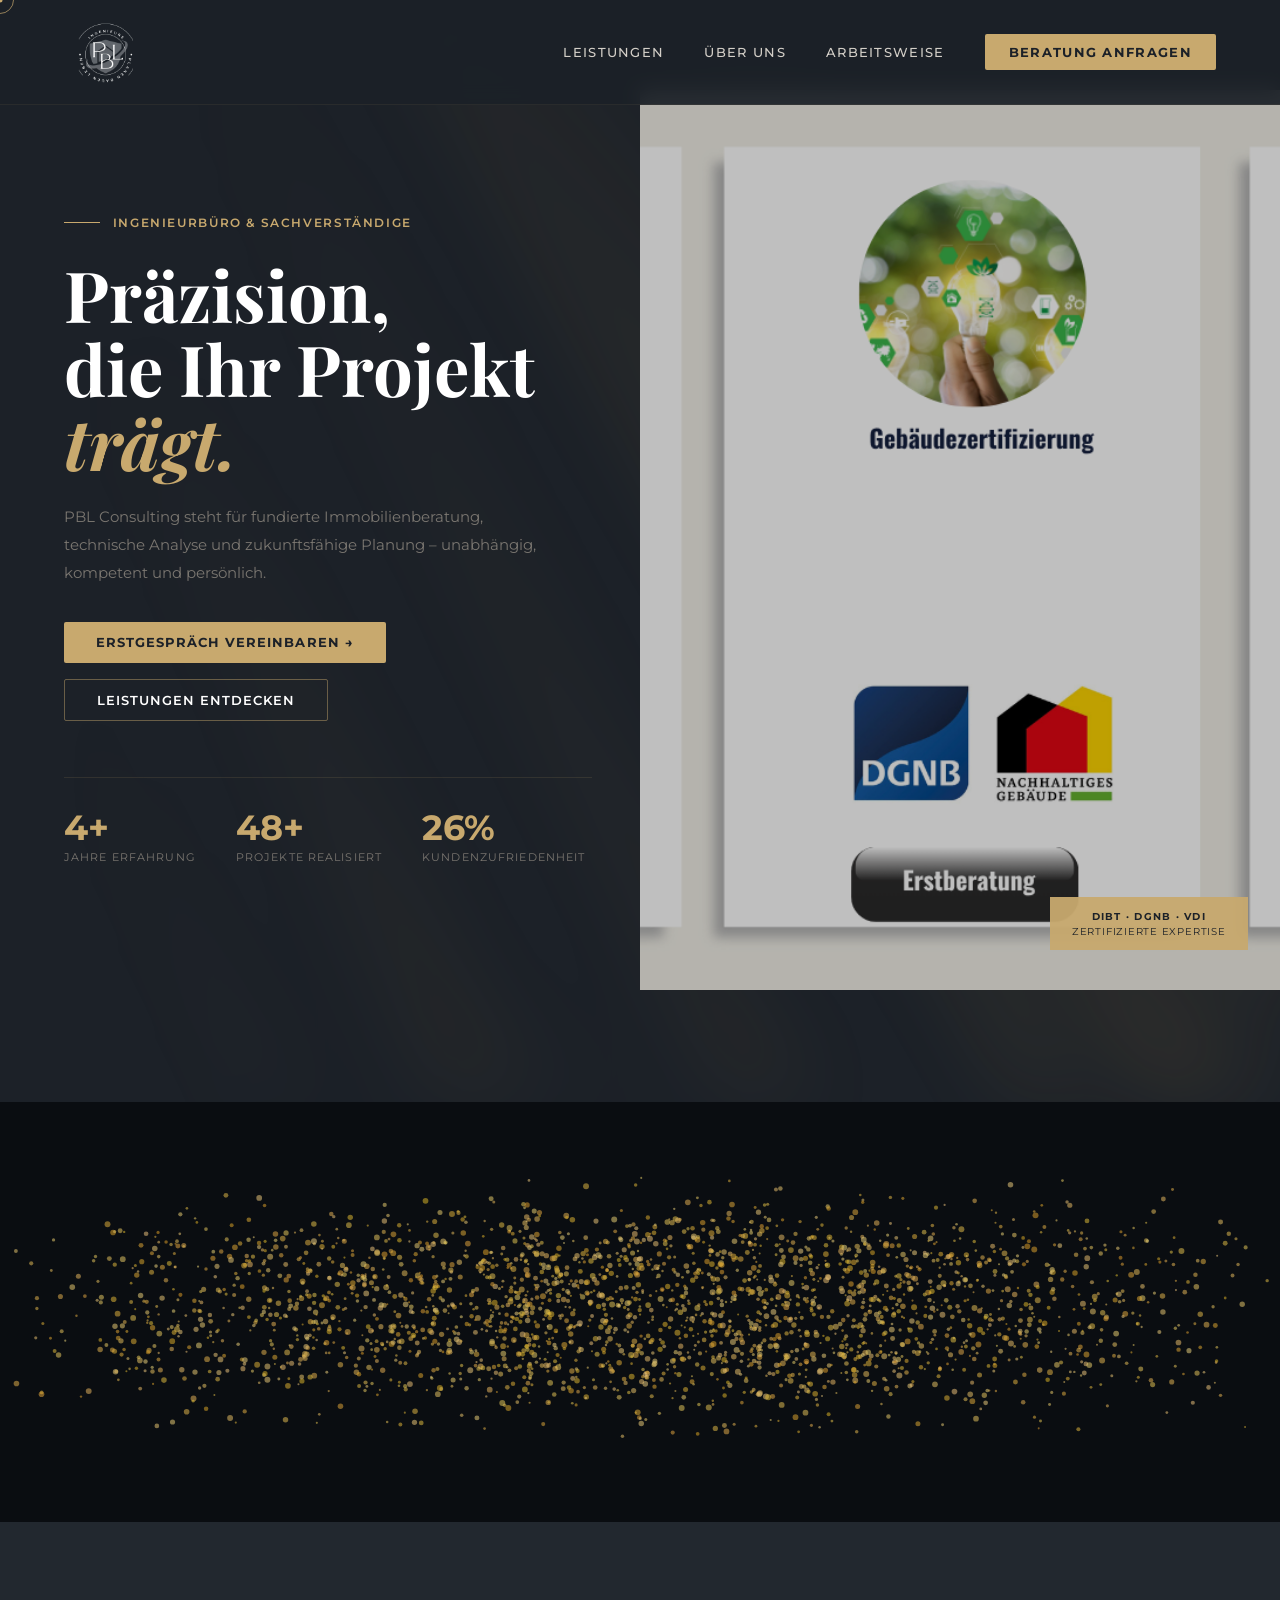
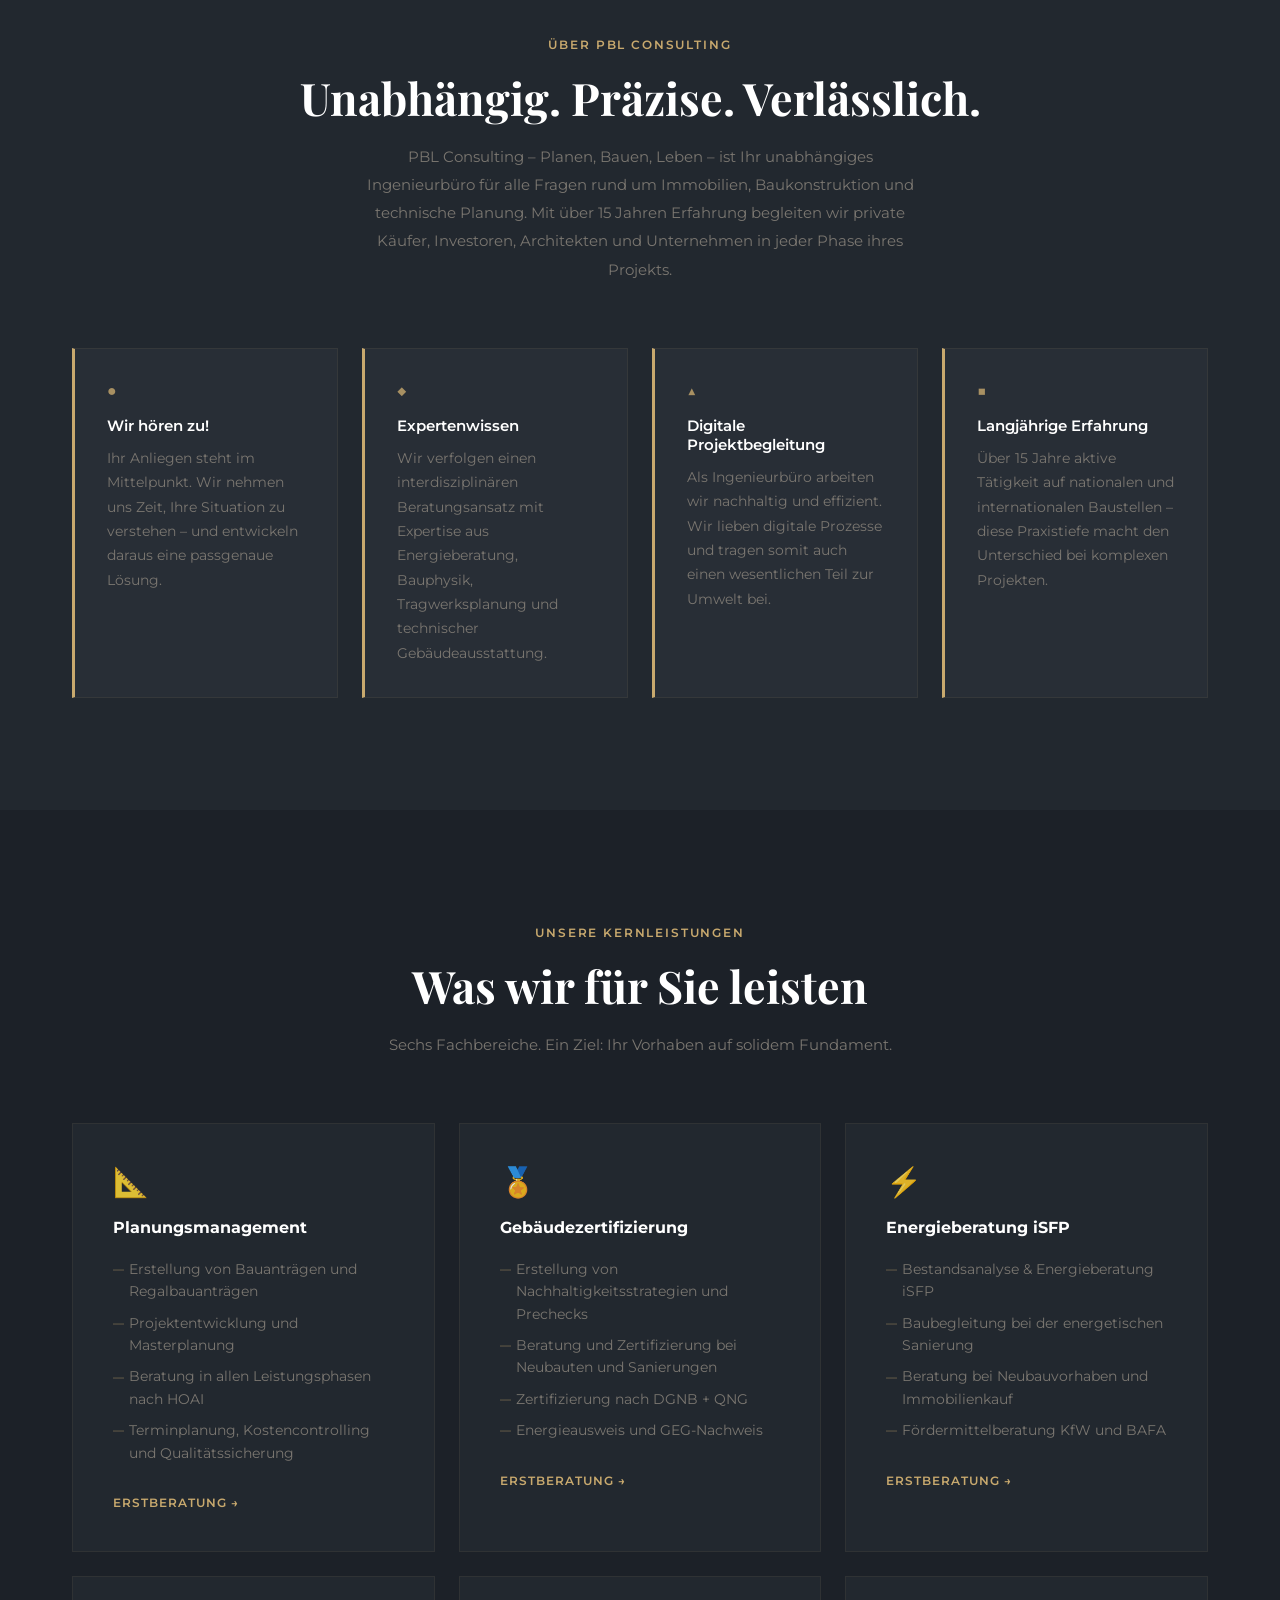
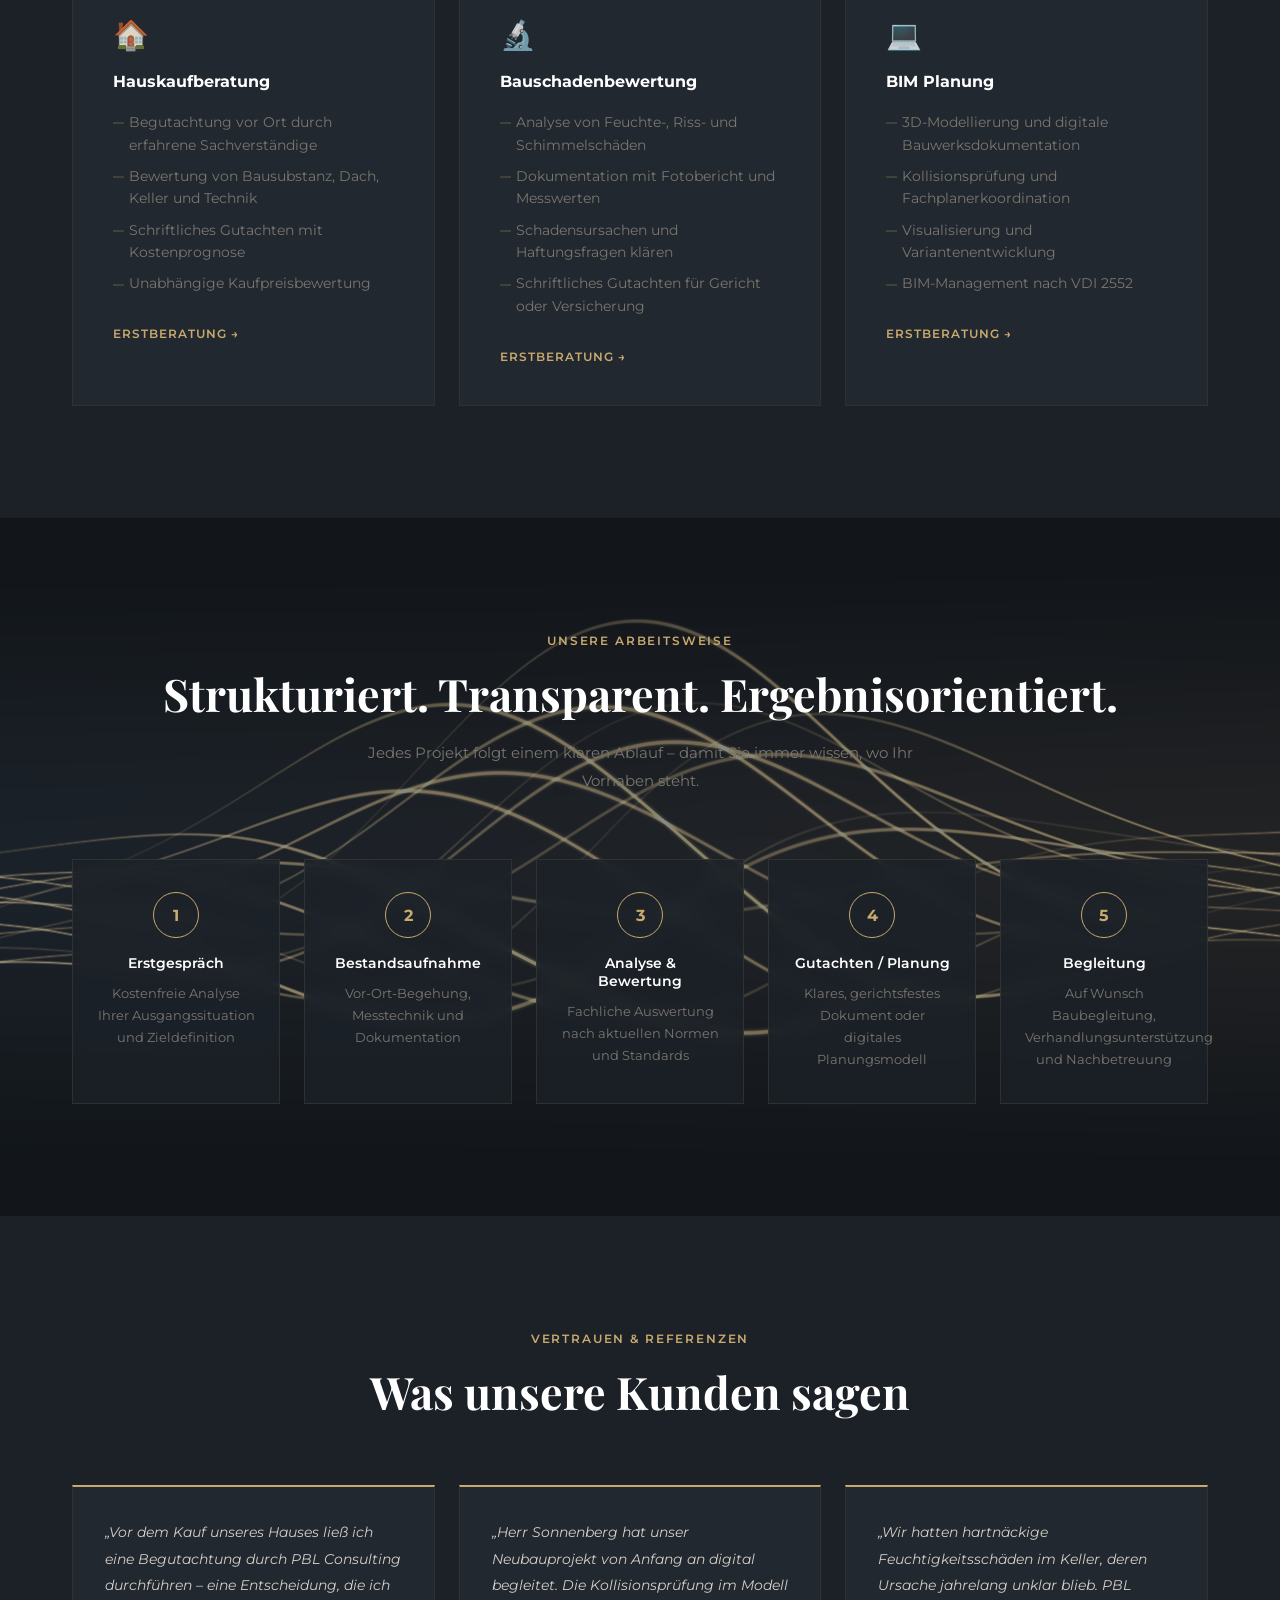
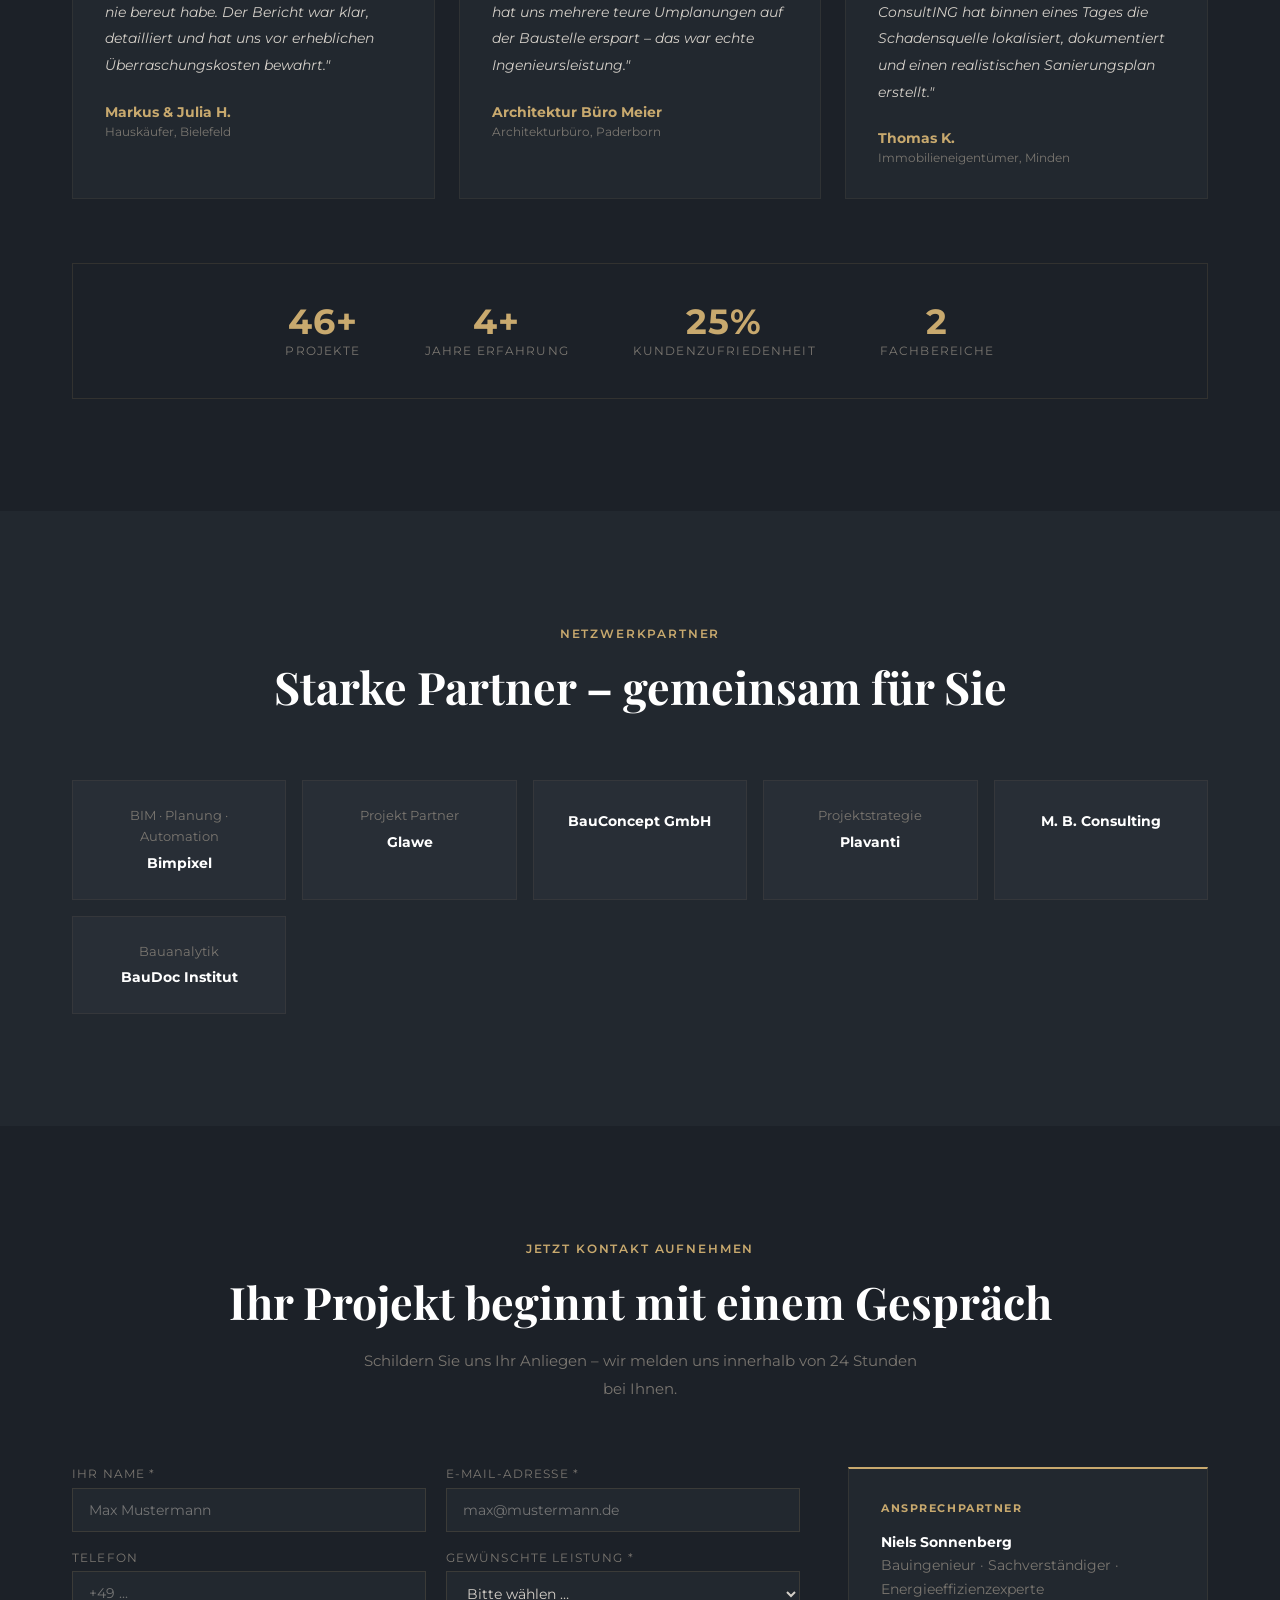
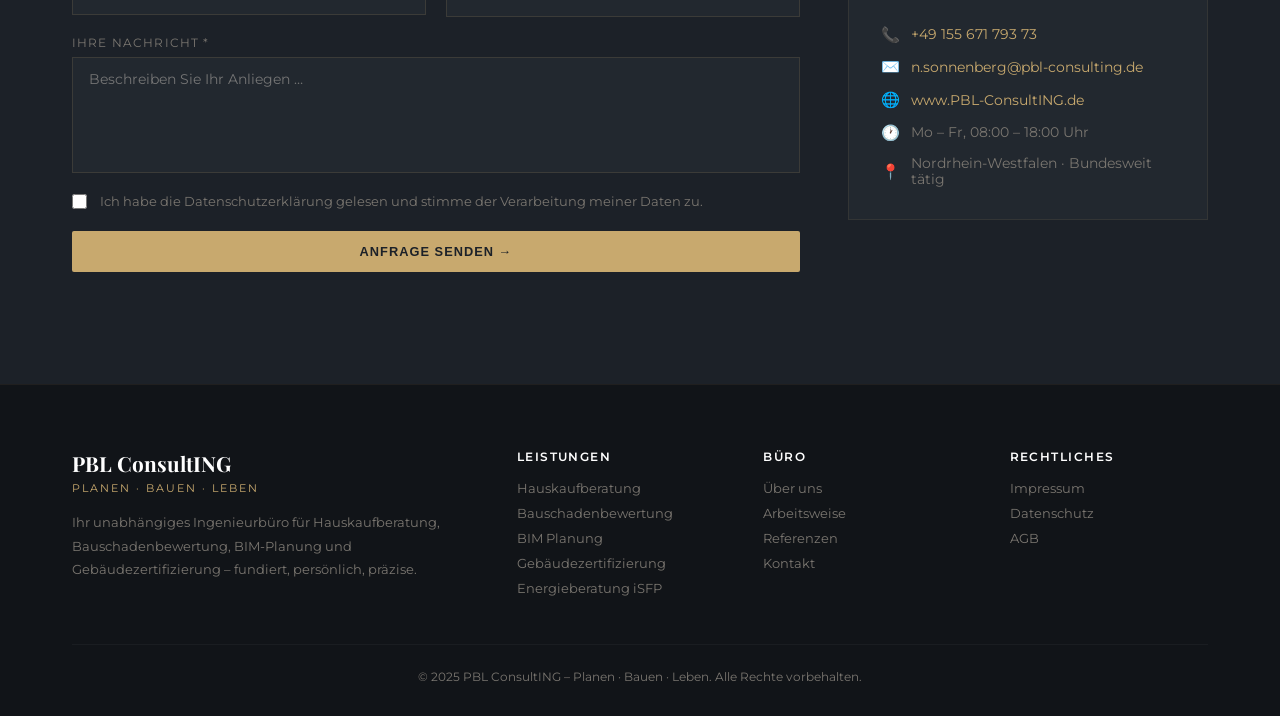
<file: index.html>
<!DOCTYPE html>
<html lang="de">
<head>
  <meta charset="UTF-8">
  <meta name="viewport" content="width=device-width, initial-scale=1.0">
  <title>PBL ConsultING – Hauskaufberatung, Bauschadenbewertung, BIM & Gebäudezertifizierung</title>
  <meta name="description" content="PBL ConsultING – Ihr unabhängiges Ingenieurbüro für Hauskaufberatung, Bauschadenbewertung, BIM-Planung und Gebäudezertifizierung in NRW und bundesweit.">
  <link rel="stylesheet" href="style.css">
  <link rel="preconnect" href="https://fonts.googleapis.com">
  <link rel="preconnect" href="https://fonts.gstatic.com" crossorigin>
  <link href="https://fonts.googleapis.com/css2?family=Montserrat:wght@400;500;600;700&family=Playfair+Display:ital,wght@0,700;1,700&display=swap" rel="stylesheet">
</head>
<body>

  <!-- CURSOR -->
  <div id="cursorGlow"></div>
  <div id="cursorDot"></div>

  <!-- NAV -->
  <nav id="nav">
    <a href="#" class="nav-logo">
      <img src="Bilder/PBL auf schwarz.png" alt="PBL ConsultING Logo" id="navLogo">
    </a>
    <div class="nav-links">
      <a href="#leistungen">Leistungen</a>
      <a href="#ueber-uns">Über uns</a>
      <a href="#prozess">Arbeitsweise</a>
      <a href="#kontakt" class="nav-cta">Beratung anfragen</a>
    </div>
    <button class="nav-burger" onclick="toggleMenu()" aria-label="Menü">
      <span></span><span></span><span></span>
    </button>
  </nav>

  <!-- MOBILE MENU -->
  <div id="mobileMenu">
    <button class="close-btn" onclick="toggleMenu()">✕</button>
    <a href="#leistungen" onclick="toggleMenu()">Leistungen</a>
    <a href="#ueber-uns" onclick="toggleMenu()">Über uns</a>
    <a href="#prozess" onclick="toggleMenu()">Arbeitsweise</a>
    <a href="#kontakt" onclick="toggleMenu()">Beratung anfragen</a>
  </div>

  <!-- HERO -->
  <section id="hero">
    <canvas id="heroCanvas"></canvas>
    <div class="hero-left reveal">
      <div class="hero-badge-row">
        <span class="hero-badge-line"></span>
        <span class="hero-badge-text">Ingenieurbüro &amp; Sachverständige</span>
      </div>
      <h1>Präzision,<br>die Ihr Projekt<br><em>trägt.</em></h1>
      <p>PBL Consulting steht für fundierte Immobilienberatung, technische Analyse und zukunftsfähige Planung – unabhängig, kompetent und persönlich.</p>
      <div class="hero-btns">
        <a href="#kontakt" class="btn-primary">Erstgespräch vereinbaren →</a>
        <a href="#leistungen" class="btn-outline">Leistungen entdecken</a>
      </div>
      <div class="hero-stats">
        <div class="stat"><span class="stat-num">15+</span><span class="stat-label">Jahre Erfahrung</span></div>
        <div class="stat"><span class="stat-num">180+</span><span class="stat-label">Projekte realisiert</span></div>
        <div class="stat"><span class="stat-num">98%</span><span class="stat-label">Kundenzufriedenheit</span></div>
      </div>
    </div>
    <div class="hero-right">
      <img src="Bilder/Service.png" alt="PBL ConsultING Fahrzeug">
      <div class="hero-cert-badge">
        <div class="cert-title">DIBt · DGNB · VDI</div>
        <div class="cert-sub">Zertifizierte Expertise</div>
      </div>
    </div>
  </section>

  <!-- PARTIKEL-TEXT -->
  <section id="partikel-section">
    <canvas id="partikelCanvas"></canvas>
  </section>

  <!-- ÜBER UNS -->
  <section id="ueber-uns">
    <div class="container">
      <div class="section-header reveal">
        <span class="section-tag">Über PBL Consulting</span>
        <h2>Unabhängig. Präzise. Verlässlich.</h2>
        <p>PBL Consulting – Planen, Bauen, Leben – ist Ihr unabhängiges Ingenieurbüro für alle Fragen rund um Immobilien, Baukonstruktion und technische Planung. Mit über 15 Jahren Erfahrung begleiten wir private Käufer, Investoren, Architekten und Unternehmen in jeder Phase ihres Projekts.</p>
      </div>
      <div class="about-grid">
        <div class="about-card reveal"><div class="about-icon">●</div><h3>Wir hören zu!</h3><p>Ihr Anliegen steht im Mittelpunkt. Wir nehmen uns Zeit, Ihre Situation zu verstehen – und entwickeln daraus eine passgenaue Lösung.</p></div>
        <div class="about-card reveal"><div class="about-icon">◆</div><h3>Expertenwissen</h3><p>Wir verfolgen einen interdisziplinären Beratungsansatz mit Expertise aus Energieberatung, Bauphysik, Tragwerksplanung und technischer Gebäudeausstattung.</p></div>
        <div class="about-card reveal"><div class="about-icon">▲</div><h3>Digitale Projektbegleitung</h3><p>Als Ingenieurbüro arbeiten wir nachhaltig und effizient. Wir lieben digitale Prozesse und tragen somit auch einen wesentlichen Teil zur Umwelt bei.</p></div>
        <div class="about-card reveal"><div class="about-icon">■</div><h3>Langjährige Erfahrung</h3><p>Über 15 Jahre aktive Tätigkeit auf nationalen und internationalen Baustellen – diese Praxistiefe macht den Unterschied bei komplexen Projekten.</p></div>
      </div>
    </div>
  </section>

  <!-- LEISTUNGEN -->
  <section id="leistungen">
    <div class="container">
      <div class="section-header reveal">
        <span class="section-tag">Unsere Kernleistungen</span>
        <h2>Was wir für Sie leisten</h2>
        <p>Sechs Fachbereiche. Ein Ziel: Ihr Vorhaben auf solidem Fundament.</p>
      </div>
      <div class="leistungen-grid">
        <div class="leistung-card reveal" id="card-planungsmanagement">
          <div class="card-icon">📐</div>
          <h3>Planungsmanagement</h3>
          <ul>
            <li>Erstellung von Bauanträgen und Regalbauanträgen</li>
            <li>Projektentwicklung und Masterplanung</li>
            <li>Beratung in allen Leistungsphasen nach HOAI</li>
            <li>Terminplanung, Kostencontrolling und Qualitätssicherung</li>
          </ul>
          <a href="#kontakt" class="card-link">Erstberatung →</a>
        </div>
        <div class="leistung-card reveal" id="card-gebaeudezertefizierung">
          <div class="card-icon">🏅</div>
          <h3>Gebäudezertifizierung</h3>
          <ul>
            <li>Erstellung von Nachhaltigkeitsstrategien und Prechecks</li>
            <li>Beratung und Zertifizierung bei Neubauten und Sanierungen</li>
            <li>Zertifizierung nach DGNB + QNG</li>
            <li>Energieausweis und GEG-Nachweis</li>
          </ul>
          <a href="#kontakt" class="card-link">Erstberatung →</a>
        </div>
        <div class="leistung-card reveal" id="card-energieberatung">
          <div class="card-icon">⚡</div>
          <h3>Energieberatung iSFP</h3>
          <ul>
            <li>Bestandsanalyse & Energieberatung iSFP</li>
            <li>Baubegleitung bei der energetischen Sanierung</li>
            <li>Beratung bei Neubauvorhaben und Immobilienkauf</li>
            <li>Fördermittelberatung KfW und BAFA</li>
          </ul>
          <a href="#kontakt" class="card-link">Erstberatung →</a>
        </div>
        <div class="leistung-card reveal" id="card-hauskaufberatung">
          <div class="card-icon">🏠</div>
          <h3>Hauskaufberatung</h3>
          <ul>
            <li>Begutachtung vor Ort durch erfahrene Sachverständige</li>
            <li>Bewertung von Bausubstanz, Dach, Keller und Technik</li>
            <li>Schriftliches Gutachten mit Kostenprognose</li>
            <li>Unabhängige Kaufpreisbewertung</li>
          </ul>
          <a href="#kontakt" class="card-link">Erstberatung →</a>
        </div>
        <div class="leistung-card reveal" id="card-bauschadenbewertung">
          <div class="card-icon">🔬</div>
          <h3>Bauschadenbewertung</h3>
          <ul>
            <li>Analyse von Feuchte-, Riss- und Schimmelschäden</li>
            <li>Dokumentation mit Fotobericht und Messwerten</li>
            <li>Schadensursachen und Haftungsfragen klären</li>
            <li>Schriftliches Gutachten für Gericht oder Versicherung</li>
          </ul>
          <a href="#kontakt" class="card-link">Erstberatung →</a>
        </div>
        <div class="leistung-card reveal" id="card-bim">
          <div class="card-icon">💻</div>
          <h3>BIM Planung</h3>
          <ul>
            <li>3D-Modellierung und digitale Bauwerksdokumentation</li>
            <li>Kollisionsprüfung und Fachplanerkoordination</li>
            <li>Visualisierung und Variantenentwicklung</li>
            <li>BIM-Management nach VDI 2552</li>
          </ul>
          <a href="#kontakt" class="card-link">Erstberatung →</a>
        </div>
      </div>
    </div>
  </section>

  <!-- PROZESS -->
  <section id="prozess">
    <canvas id="shaderCanvas"></canvas>
    <div class="container" style="position:relative;z-index:1;">
      <div class="section-header reveal">
        <span class="section-tag">Unsere Arbeitsweise</span>
        <h2>Strukturiert. Transparent. Ergebnisorientiert.</h2>
        <p>Jedes Projekt folgt einem klaren Ablauf – damit Sie immer wissen, wo Ihr Vorhaben steht.</p>
      </div>
      <div class="prozess-steps">
        <div class="prozess-step reveal"><div class="step-num">1</div><h3>Erstgespräch</h3><p>Kostenfreie Analyse Ihrer Ausgangssituation und Zieldefinition</p></div>
        <div class="prozess-step reveal"><div class="step-num">2</div><h3>Bestandsaufnahme</h3><p>Vor-Ort-Begehung, Messtechnik und Dokumentation</p></div>
        <div class="prozess-step reveal"><div class="step-num">3</div><h3>Analyse & Bewertung</h3><p>Fachliche Auswertung nach aktuellen Normen und Standards</p></div>
        <div class="prozess-step reveal"><div class="step-num">4</div><h3>Gutachten / Planung</h3><p>Klares, gerichtsfestes Dokument oder digitales Planungsmodell</p></div>
        <div class="prozess-step reveal"><div class="step-num">5</div><h3>Begleitung</h3><p>Auf Wunsch Baubegleitung, Verhandlungsunterstützung und Nachbetreuung</p></div>
      </div>
    </div>
  </section>

  <!-- REFERENZEN -->
  <section id="referenzen">
    <div class="container">
      <div class="section-header reveal">
        <span class="section-tag">Vertrauen & Referenzen</span>
        <h2>Was unsere Kunden sagen</h2>
      </div>
      <div class="testimonials-grid">
        <div class="testimonial-card reveal">
          <p class="quote">„Vor dem Kauf unseres Hauses ließ ich eine Begutachtung durch PBL Consulting durchführen – eine Entscheidung, die ich nie bereut habe. Der Bericht war klar, detailliert und hat uns vor erheblichen Überraschungskosten bewahrt."</p>
          <div class="testimonial-author"><strong>Markus & Julia H.</strong><span>Hauskäufer, Bielefeld</span></div>
        </div>
        <div class="testimonial-card reveal">
          <p class="quote">„Herr Sonnenberg hat unser Neubauprojekt von Anfang an digital begleitet. Die Kollisionsprüfung im Modell hat uns mehrere teure Umplanungen auf der Baustelle erspart – das war echte Ingenieursleistung."</p>
          <div class="testimonial-author"><strong>Architektur Büro Meier</strong><span>Architekturbüro, Paderborn</span></div>
        </div>
        <div class="testimonial-card reveal">
          <p class="quote">„Wir hatten hartnäckige Feuchtigkeitsschäden im Keller, deren Ursache jahrelang unklar blieb. PBL ConsultING hat binnen eines Tages die Schadensquelle lokalisiert, dokumentiert und einen realistischen Sanierungsplan erstellt."</p>
          <div class="testimonial-author"><strong>Thomas K.</strong><span>Immobilieneigentümer, Minden</span></div>
        </div>
      </div>
      <div class="trust-stats reveal">
        <div class="trust-stat"><span>180+</span>Projekte</div>
        <div class="trust-stat"><span>15+</span>Jahre Erfahrung</div>
        <div class="trust-stat"><span>98%</span>Kundenzufriedenheit</div>
        <div class="trust-stat"><span>6</span>Fachbereiche</div>
      </div>
    </div>
  </section>

  <!-- PARTNER -->
  <section id="partner">
    <div class="container">
      <div class="section-header reveal">
        <span class="section-tag">Netzwerkpartner</span>
        <h2>Starke Partner – gemeinsam für Sie</h2>
      </div>
      <div class="partner-grid reveal">
        <div class="partner-card">BIM · Planung · Automation<br><strong>Bimpixel</strong></div>
        <div class="partner-card">Projekt Partner<br><strong>Glawe</strong></div>
        <div class="partner-card"><strong>BauConcept GmbH</strong></div>
        <div class="partner-card">Projektstrategie<br><strong>Plavanti</strong></div>
        <div class="partner-card"><strong>M. B. Consulting</strong></div>
        <div class="partner-card">Bauanalytik<br><strong>BauDoc Institut</strong></div>
      </div>
    </div>
  </section>

  <!-- KONTAKT -->
  <section id="kontakt">
    <div class="container">
      <div class="section-header reveal">
        <span class="section-tag">Jetzt Kontakt aufnehmen</span>
        <h2>Ihr Projekt beginnt mit einem Gespräch</h2>
        <p>Schildern Sie uns Ihr Anliegen – wir melden uns innerhalb von 24 Stunden bei Ihnen.</p>
      </div>
      <div class="kontakt-grid">
        <form class="kontakt-form reveal" onsubmit="handleSubmit(event)">
          <div class="form-row">
            <div class="form-group">
              <label>Ihr Name *</label>
              <input type="text" required placeholder="Max Mustermann">
            </div>
            <div class="form-group">
              <label>E-Mail-Adresse *</label>
              <input type="email" required placeholder="max@mustermann.de">
            </div>
          </div>
          <div class="form-row">
            <div class="form-group">
              <label>Telefon</label>
              <input type="tel" placeholder="+49 ...">
            </div>
            <div class="form-group">
              <label>Gewünschte Leistung *</label>
              <select required>
                <option value="">Bitte wählen …</option>
                <option>Hauskaufberatung</option>
                <option>Bauschadenbewertung</option>
                <option>BIM Planung</option>
                <option>Gebäudezertifizierung</option>
                <option>Energieberatung iSFP</option>
                <option>Planungsmanagement</option>
                <option>Allgemeine Anfrage</option>
              </select>
            </div>
          </div>
          <div class="form-group">
            <label>Ihre Nachricht *</label>
            <textarea rows="5" required placeholder="Beschreiben Sie Ihr Anliegen …"></textarea>
          </div>
          <div class="form-check">
            <input type="checkbox" id="dsgvo" required>
            <label for="dsgvo">Ich habe die Datenschutzerklärung gelesen und stimme der Verarbeitung meiner Daten zu.</label>
          </div>
          <button type="submit" class="btn-primary">Anfrage senden →</button>
          <div id="form-success" style="display:none;" class="form-success">✓ Vielen Dank! Wir melden uns schnellstmöglich bei Ihnen.</div>
        </form>
        <div class="kontakt-info reveal">
          <div class="info-card">
            <h3>Ansprechpartner</h3>
            <p><strong>Niels Sonnenberg</strong><br>Bauingenieur · Sachverständiger · Energieeffizienzexperte</p>
            <div class="info-items">
              <div class="info-item"><span>📞</span><a href="tel:+4915567179373">+49 155 671 793 73</a></div>
              <div class="info-item"><span>✉️</span><a href="mailto:n.sonnenberg@pbl-consulting.de">n.sonnenberg@pbl-consulting.de</a></div>
              <div class="info-item"><span>🌐</span><a href="https://www.PBL-ConsultING.de">www.PBL-ConsultING.de</a></div>
              <div class="info-item"><span>🕐</span><span>Mo – Fr, 08:00 – 18:00 Uhr</span></div>
              <div class="info-item"><span>📍</span><span>Nordrhein-Westfalen · Bundesweit tätig</span></div>
            </div>
          </div>
        </div>
      </div>
    </div>
  </section>

  <!-- FOOTER -->
  <footer>
    <div class="container">
      <div class="footer-grid">
        <div class="footer-brand">
          <p class="footer-logo-text">PBL ConsultING</p>
          <p class="footer-tagline">Planen · Bauen · Leben</p>
          <p>Ihr unabhängiges Ingenieurbüro für Hauskaufberatung, Bauschadenbewertung, BIM-Planung und Gebäudezertifizierung – fundiert, persönlich, präzise.</p>
        </div>
        <div class="footer-col">
          <h4>Leistungen</h4>
          <a href="#hauskaufberatung">Hauskaufberatung</a>
          <a href="#bauschadenbewertung">Bauschadenbewertung</a>
          <a href="#bim">BIM Planung</a>
          <a href="#gebaeudezertefizierung">Gebäudezertifizierung</a>
          <a href="#energieberatung">Energieberatung iSFP</a>
        </div>
        <div class="footer-col">
          <h4>Büro</h4>
          <a href="#ueber-uns">Über uns</a>
          <a href="#prozess">Arbeitsweise</a>
          <a href="#referenzen">Referenzen</a>
          <a href="#kontakt">Kontakt</a>
        </div>
        <div class="footer-col">
          <h4>Rechtliches</h4>
          <a href="#">Impressum</a>
          <a href="#">Datenschutz</a>
          <a href="#">AGB</a>
        </div>
      </div>
      <div class="footer-bottom">
        <p>© 2025 PBL ConsultING – Planen · Bauen · Leben. Alle Rechte vorbehalten.</p>
      </div>
    </div>
  </footer>

  <script src="animations.js"></script>
  <script src="main.js"></script>
</body>
</html>
</file>
<file: style.css>
/* ============================================
   PBL ConsultING – style.css (v2 – nah am Original)
   ============================================ */

*, *::before, *::after { box-sizing: border-box; margin: 0; padding: 0; }

:root {
  --gold: #c8a96e;
  --gold-light: #d9be8a;
  --gold-dark: #a88848;
  --dark: #1c2128;
  --dark-2: #22282f;
  --dark-3: #282e36;
  --dark-nav: rgba(28,33,40,0.92);
  --text: #d4cfc8;
  --text-muted: #7a7670;
  --white: #ffffff;
  --font: 'Montserrat', sans-serif;
  --serif: 'Playfair Display', serif;
}

html { scroll-behavior: smooth; }
body { font-family: var(--font); background: var(--dark); color: var(--text); overflow-x: hidden; cursor: none; }

/* CURSOR */
#cursorGlow { position: fixed; width: 28px; height: 28px; border: 1.5px solid rgba(200,169,110,0.7); border-radius: 50%; pointer-events: none; transform: translate(-50%,-50%); z-index: 9999; transition: width .2s, height .2s; }
#cursorDot { position: fixed; width: 5px; height: 5px; background: var(--gold); border-radius: 50%; pointer-events: none; transform: translate(-50%,-50%); z-index: 10000; }

/* NAV */
nav { position: fixed; top: 0; left: 0; right: 0; z-index: 100; display: flex; align-items: center; justify-content: space-between; padding: 0.75rem 4rem; background: var(--dark-nav); backdrop-filter: blur(10px); border-bottom: 1px solid rgba(200,169,110,0.08); transition: padding .3s; }
nav.scrolled { padding: 0.55rem 4rem; }
.nav-logo img { height: 80px; width: auto; display: block; }
.nav-links { display: flex; align-items: center; gap: 2.5rem; }
.nav-links a { color: var(--text); text-decoration: none; font-size: .82rem; font-weight: 500; letter-spacing: .1em; text-transform: uppercase; transition: color .2s; }
.nav-links a:hover { color: var(--gold); }
.nav-cta { background: var(--gold) !important; color: var(--dark) !important; padding: .65rem 1.5rem; font-weight: 700 !important; letter-spacing: .08em; border-radius: 2px; transition: background .2s !important; }
.nav-cta:hover { background: var(--gold-light) !important; }
.nav-burger { display: none; flex-direction: column; gap: 5px; background: none; border: none; cursor: pointer; padding: 4px; }
.nav-burger span { display: block; width: 22px; height: 2px; background: var(--text); border-radius: 1px; }

/* MOBILE MENU */
#mobileMenu { position: fixed; inset: 0; background: var(--dark-2); z-index: 200; display: flex; flex-direction: column; align-items: center; justify-content: center; gap: 2rem; transform: translateX(100%); transition: transform .3s; }
#mobileMenu.open { transform: translateX(0); }
#mobileMenu a { font-size: 1.4rem; color: var(--text); text-decoration: none; letter-spacing: .08em; text-transform: uppercase; }
#mobileMenu a:hover { color: var(--gold); }
.close-btn { position: absolute; top: 2rem; right: 2rem; background: none; border: none; color: var(--text); font-size: 1.5rem; cursor: pointer; }

/* HERO – zweispaltig wie Original */
#hero { position: relative; min-height: 100vh; display: grid; grid-template-columns: 1fr 1fr; align-items: center; padding-top: 90px; overflow: hidden; }
#heroCanvas { position: absolute; inset: 0; width: 100%; height: 100%; pointer-events: none; filter: blur(40px); z-index: 0; }
.hero-left { position: relative; z-index: 1; padding: 5rem 3rem 5rem 4rem; display: flex; flex-direction: column; justify-content: center; }
.hero-right { position: relative; z-index: 1; height: 100%; min-height: 100vh; overflow: hidden; }
.hero-right img { width: 100%; height: 100%; object-fit: cover; object-position: center; display: block; filter: brightness(0.75); }
.hero-badge-row { display: flex; align-items: center; gap: .8rem; margin-bottom: 1.8rem; }
.hero-badge-line { width: 36px; height: 1px; background: var(--gold); }
.hero-badge-text { color: var(--gold); font-size: .72rem; letter-spacing: .14em; text-transform: uppercase; font-weight: 600; }
.hero-left h1 { font-family: var(--serif); font-size: clamp(2.8rem, 5.5vw, 4.8rem); line-height: 1.05; font-weight: 700; color: var(--white); margin-bottom: 1.4rem; }
.hero-left h1 em { color: var(--gold); font-style: italic; }
.hero-left p { font-size: .95rem; line-height: 1.85; color: var(--text-muted); margin-bottom: 2.2rem; max-width: 480px; }
.hero-btns { display: flex; gap: 1rem; flex-wrap: wrap; }
.hero-stats { display: flex; gap: 2.5rem; margin-top: 3.5rem; padding-top: 2rem; border-top: 1px solid rgba(200,169,110,0.12); }
.stat { display: flex; flex-direction: column; }
.stat-num { font-size: 2.2rem; font-weight: 700; color: var(--gold); line-height: 1; }
.stat-label { font-size: .7rem; color: var(--text-muted); text-transform: uppercase; letter-spacing: .1em; margin-top: .3rem; }
.hero-cert-badge { position: absolute; bottom: 2.5rem; right: 2rem; z-index: 2; background: rgba(200,169,110,0.95); color: var(--dark); padding: .8rem 1.4rem; text-align: center; }
.hero-cert-badge .cert-title { font-size: .65rem; font-weight: 700; letter-spacing: .12em; text-transform: uppercase; }
.hero-cert-badge .cert-sub { font-size: .6rem; letter-spacing: .08em; text-transform: uppercase; margin-top: .2rem; }

/* PARTIKEL SECTION */
#partikel-section { height: 420px; position: relative; background: #141920; overflow: hidden; }
#partikelCanvas { position: absolute; inset: 0; width: 100%; height: 100%; }

/* BUTTONS */
.btn-primary { display: inline-block; padding: .8rem 2rem; background: var(--gold); color: var(--dark); font-weight: 700; font-size: .8rem; letter-spacing: .08em; text-transform: uppercase; text-decoration: none; border: none; cursor: pointer; border-radius: 2px; transition: background .2s; }
.btn-primary:hover { background: var(--gold-light); }
.btn-outline { display: inline-block; padding: .8rem 2rem; border: 1px solid rgba(200,169,110,0.45); color: var(--white); font-weight: 600; font-size: .8rem; letter-spacing: .08em; text-transform: uppercase; text-decoration: none; border-radius: 2px; transition: border-color .2s, background .2s; }
.btn-outline:hover { border-color: var(--gold); background: rgba(200,169,110,0.07); }

/* CONTAINER & SECTIONS */
.container { max-width: 1200px; margin: 0 auto; padding: 0 2rem; }
section { padding: 7rem 0; }

/* SECTION HEADER */
.section-header { text-align: center; margin-bottom: 4rem; }
.section-tag { display: inline-block; color: var(--gold); font-size: .72rem; letter-spacing: .16em; text-transform: uppercase; margin-bottom: 1rem; font-weight: 600; }
.section-header h2 { font-family: var(--serif); font-size: clamp(2rem, 3.5vw, 2.8rem); color: var(--white); margin-bottom: 1rem; font-weight: 700; }
.section-header p { font-size: .95rem; color: var(--text-muted); max-width: 560px; margin: 0 auto; line-height: 1.85; }

/* ÜBER UNS */
#ueber-uns { background: var(--dark-2); }
.about-grid { display: grid; grid-template-columns: repeat(auto-fit, minmax(240px,1fr)); gap: 1.5rem; }
.about-card { background: var(--dark-3); padding: 2rem; border: 1px solid rgba(200,169,110,0.08); border-left: 3px solid var(--gold); transition: transform .3s; }
.about-card:hover { transform: translateY(-4px); }
.about-icon { color: var(--gold); font-size: 1rem; margin-bottom: 1rem; opacity: .8; }
.about-card h3 { color: var(--white); font-size: .95rem; font-weight: 600; margin-bottom: .7rem; }
.about-card p { color: var(--text-muted); font-size: .87rem; line-height: 1.75; }

/* LEISTUNGEN */
#leistungen { background: var(--dark); }
.leistungen-grid { display: grid; grid-template-columns: repeat(auto-fit, minmax(340px,1fr)); gap: 1.5rem; }
.leistung-card { background: var(--dark-2); padding: 2.5rem; border: 1px solid rgba(200,169,110,0.08); transition: transform .3s, border-color .3s; }
.leistung-card:hover { transform: translateY(-5px); border-color: rgba(200,169,110,0.3); }
.card-icon { font-size: 1.8rem; margin-bottom: 1.2rem; opacity: .85; }
.leistung-card h3 { color: var(--white); font-size: 1rem; font-weight: 700; margin-bottom: 1rem; }
.leistung-card ul { list-style: none; margin-bottom: 1.5rem; }
.leistung-card ul li { color: var(--text-muted); font-size: .85rem; line-height: 1.65; padding: .28rem 0 .28rem 1rem; position: relative; }
.leistung-card ul li::before { content: '—'; position: absolute; left: 0; color: var(--gold); font-size: .7rem; top: .42rem; opacity: .7; }
.card-link { color: var(--gold); font-size: .78rem; font-weight: 600; text-decoration: none; letter-spacing: .08em; text-transform: uppercase; transition: letter-spacing .2s; }
.card-link:hover { letter-spacing: .12em; }

/* PROZESS */
#prozess { background: var(--dark-2); position: relative; overflow: hidden; }
#shaderCanvas { position: absolute; inset: 0; width: 100%; height: 100%; opacity: .45; z-index: 0; }
.prozess-steps { display: grid; grid-template-columns: repeat(auto-fit, minmax(190px,1fr)); gap: 1.5rem; }
.prozess-step { background: rgba(28,33,40,0.85); padding: 2rem 1.5rem; border: 1px solid rgba(200,169,110,0.12); text-align: center; backdrop-filter: blur(8px); transition: transform .3s; }
.prozess-step:hover { transform: translateY(-4px); }
.step-num { width: 46px; height: 46px; border-radius: 50%; border: 1.5px solid var(--gold); color: var(--gold); font-size: 1rem; font-weight: 700; display: flex; align-items: center; justify-content: center; margin: 0 auto 1rem; }
.prozess-step h3 { color: var(--white); font-size: .9rem; font-weight: 600; margin-bottom: .7rem; }
.prozess-step p { color: var(--text-muted); font-size: .83rem; line-height: 1.65; }

/* REFERENZEN */
#referenzen { background: var(--dark); }
.testimonials-grid { display: grid; grid-template-columns: repeat(auto-fit, minmax(300px,1fr)); gap: 1.5rem; margin-bottom: 4rem; }
.testimonial-card { background: var(--dark-2); padding: 2rem; border: 1px solid rgba(200,169,110,0.08); border-top: 2px solid var(--gold); }
.quote { color: var(--text); font-size: .9rem; line-height: 1.85; margin-bottom: 1.5rem; font-style: italic; }
.testimonial-author strong { color: var(--gold); font-size: .88rem; display: block; }
.testimonial-author span { color: var(--text-muted); font-size: .78rem; }
.trust-stats { display: flex; justify-content: center; gap: 4rem; flex-wrap: wrap; padding: 2.5rem; border: 1px solid rgba(200,169,110,0.12); }
.trust-stat { text-align: center; color: var(--text-muted); font-size: .72rem; text-transform: uppercase; letter-spacing: .1em; }
.trust-stat span { font-size: 2.2rem; font-weight: 700; color: var(--gold); display: block; line-height: 1; margin-bottom: .3rem; }

/* PARTNER */
#partner { background: var(--dark-2); }
.partner-grid { display: grid; grid-template-columns: repeat(auto-fit, minmax(180px,1fr)); gap: 1rem; }
.partner-card { background: var(--dark-3); padding: 1.5rem; border: 1px solid rgba(200,169,110,0.08); text-align: center; font-size: .82rem; color: var(--text-muted); line-height: 1.6; transition: border-color .2s, transform .2s; }
.partner-card strong { display: block; color: var(--white); margin-top: .3rem; font-size: .88rem; }
.partner-card:hover { border-color: rgba(200,169,110,0.3); transform: translateY(-3px); }

/* KONTAKT */
#kontakt { background: var(--dark); }
.kontakt-grid { display: grid; grid-template-columns: 1fr 360px; gap: 3rem; align-items: start; }
.kontakt-form { display: flex; flex-direction: column; gap: 1.2rem; }
.form-row { display: grid; grid-template-columns: 1fr 1fr; gap: 1.2rem; }
.form-group { display: flex; flex-direction: column; gap: .4rem; }
.form-group label { font-size: .72rem; color: var(--text-muted); text-transform: uppercase; letter-spacing: .1em; }
.form-group input, .form-group select, .form-group textarea { background: var(--dark-2); border: 1px solid rgba(200,169,110,0.15); color: var(--text); padding: .75rem 1rem; font-family: var(--font); font-size: .88rem; transition: border-color .2s; resize: none; outline: none; }
.form-group input:focus, .form-group select:focus, .form-group textarea:focus { border-color: var(--gold); }
.form-group select option { background: var(--dark-2); }
.form-check { display: flex; gap: .8rem; align-items: flex-start; }
.form-check input { width: 15px; height: 15px; margin-top: 2px; accent-color: var(--gold); flex-shrink: 0; }
.form-check label { font-size: .8rem; color: var(--text-muted); line-height: 1.55; }
.form-success { background: rgba(200,169,110,0.08); border: 1px solid rgba(200,169,110,0.25); color: var(--gold); padding: 1rem; font-size: .88rem; }
.info-card { background: var(--dark-2); padding: 2rem; border: 1px solid rgba(200,169,110,0.1); border-top: 2px solid var(--gold); }
.info-card h3 { color: var(--gold); font-size: .7rem; text-transform: uppercase; letter-spacing: .14em; margin-bottom: 1rem; font-weight: 700; }
.info-card > p { color: var(--text-muted); font-size: .88rem; line-height: 1.65; margin-bottom: 1.5rem; }
.info-card strong { color: var(--white); }
.info-items { display: flex; flex-direction: column; gap: .85rem; }
.info-item { display: flex; align-items: center; gap: .75rem; font-size: .85rem; color: var(--text-muted); }
.info-item span:first-child { font-size: .95rem; width: 18px; flex-shrink: 0; }
.info-item a { color: var(--gold); text-decoration: none; }
.info-item a:hover { text-decoration: underline; }

/* FOOTER */
footer { background: #111418; padding: 4rem 0 2rem; border-top: 1px solid rgba(200,169,110,0.08); }
.footer-grid { display: grid; grid-template-columns: 2fr 1fr 1fr 1fr; gap: 3rem; margin-bottom: 3rem; }
.footer-logo-text { font-family: var(--serif); font-size: 1.3rem; color: var(--white); font-weight: 700; }
.footer-tagline { color: var(--gold); font-size: .7rem; letter-spacing: .18em; text-transform: uppercase; margin: .3rem 0 1rem; }
.footer-brand p:last-child { color: var(--text-muted); font-size: .83rem; line-height: 1.75; }
.footer-col { display: flex; flex-direction: column; gap: .55rem; }
.footer-col h4 { color: var(--white); font-size: .75rem; text-transform: uppercase; letter-spacing: .12em; margin-bottom: .5rem; font-weight: 600; }
.footer-col a { color: var(--text-muted); text-decoration: none; font-size: .83rem; transition: color .2s; }
.footer-col a:hover { color: var(--gold); }
.footer-bottom { border-top: 1px solid rgba(255,255,255,0.04); padding-top: 1.5rem; text-align: center; }
.footer-bottom p { color: var(--text-muted); font-size: .78rem; }

/* SCROLL REVEAL */
.reveal { opacity: 0; transform: translateY(28px); transition: opacity .7s ease, transform .7s ease; }
.reveal.visible { opacity: 1; transform: translateY(0); }

/* RESPONSIVE */
@media (max-width: 1024px) {
  nav { padding: 1rem 2rem; }
  nav.scrolled { padding: .6rem 2rem; }
  #hero { grid-template-columns: 1fr; }
  .hero-right { display: none; }
  .hero-left { padding: 7rem 2rem 4rem; }
  .kontakt-grid { grid-template-columns: 1fr; }
  .footer-grid { grid-template-columns: 1fr 1fr; }
}
@media (max-width: 768px) {
  .nav-links { display: none; }
  .nav-burger { display: flex; }
  .hero-stats { flex-direction: column; gap: 1.5rem; }
  .form-row { grid-template-columns: 1fr; }
  .footer-grid { grid-template-columns: 1fr; }
  .trust-stats { gap: 2rem; }
  .prozess-steps { grid-template-columns: 1fr; }
}
</file>
